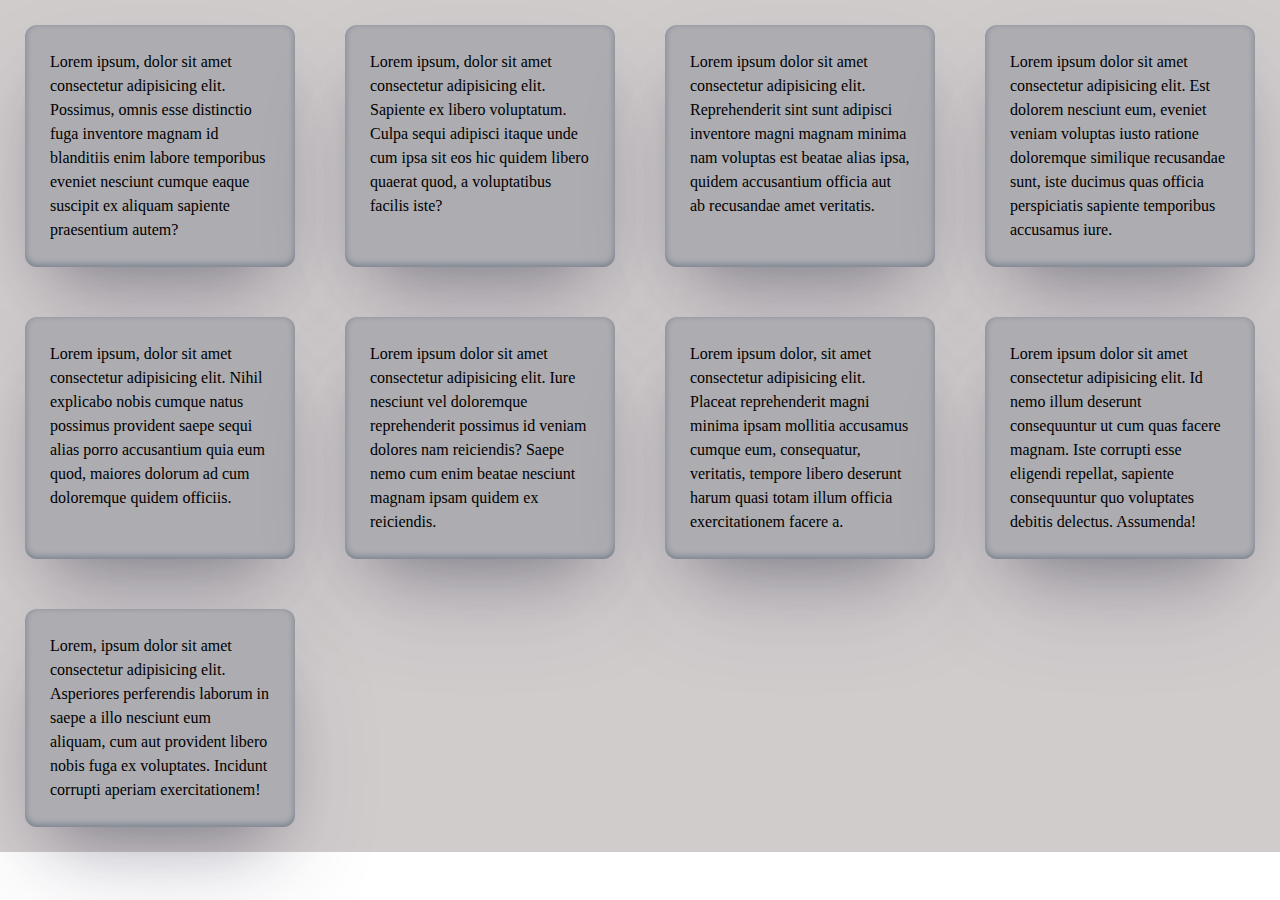
<file: Responsive without MQ/index.html>
<!DOCTYPE html>
<html lang="en">

<head>
  <meta charset="UTF-8">
  <meta http-equiv="X-UA-Compatible" content="IE=edge">
  <meta name="viewport" content="width=device-width, initial-scale=1.0">
  <title>Responsive grid</title>
  <link rel="stylesheet" href="index.css">
</head>

<body>
  <div id="grid">
    <div class="grid-item">Lorem ipsum, dolor sit amet consectetur adipisicing elit. Possimus, omnis esse distinctio
      fuga
      inventore magnam id blanditiis enim labore temporibus eveniet nesciunt cumque eaque suscipit ex aliquam sapiente
      praesentium autem?</div>
    <div class="grid-item">Lorem ipsum, dolor sit amet consectetur adipisicing elit. Sapiente ex libero voluptatum.
      Culpa
      sequi adipisci itaque unde cum ipsa sit eos hic quidem libero quaerat quod, a voluptatibus facilis iste?</div>
    <div class="grid-item">Lorem ipsum dolor sit amet consectetur adipisicing elit. Reprehenderit sint sunt adipisci
      inventore magni magnam minima nam voluptas est beatae alias ipsa, quidem accusantium officia aut ab recusandae
      amet
      veritatis.</div>
    <div class="grid-item">Lorem ipsum dolor sit amet consectetur adipisicing elit. Est dolorem nesciunt eum, eveniet
      veniam voluptas iusto ratione doloremque similique recusandae sunt, iste ducimus quas officia perspiciatis
      sapiente
      temporibus accusamus iure.</div>
    <div class="grid-item">Lorem ipsum, dolor sit amet consectetur adipisicing elit. Nihil explicabo nobis cumque natus
      possimus provident saepe sequi alias porro accusantium quia eum quod, maiores dolorum ad cum doloremque quidem
      officiis.</div>
    <div class="grid-item">Lorem ipsum dolor sit amet consectetur adipisicing elit. Iure nesciunt vel doloremque
      reprehenderit possimus id veniam dolores nam reiciendis? Saepe nemo cum enim beatae nesciunt magnam ipsam quidem
      ex
      reiciendis.</div>
    <div class="grid-item">Lorem ipsum dolor, sit amet consectetur adipisicing elit. Placeat reprehenderit magni minima
      ipsam mollitia accusamus cumque eum, consequatur, veritatis, tempore libero deserunt harum quasi totam illum
      officia
      exercitationem facere a.</div>
    <div class="grid-item">Lorem ipsum dolor sit amet consectetur adipisicing elit. Id nemo illum deserunt consequuntur
      ut
      cum quas facere magnam. Iste corrupti esse eligendi repellat, sapiente consequuntur quo voluptates debitis
      delectus.
      Assumenda!</div>
    <div class="grid-item">Lorem, ipsum dolor sit amet consectetur adipisicing elit. Asperiores perferendis laborum in
      saepe a illo nesciunt eum aliquam, cum aut provident libero nobis fuga ex voluptates. Incidunt corrupti aperiam
      exercitationem!</div>
  </div>
</body>

</html>
</file>
<file: Responsive without MQ/index.css>
* {
 margin: 0;
 padding: 0;
}

#grid {
 display: grid;
 grid-template-columns: repeat(auto-fit, minmax(250px, 1fr));
 gap: 50px;
 background-color: #d1cccc;
 padding: 25px;
}

.grid-item {
 padding: 25px;
 background-color: #acacb1;
 line-height: 1.5;
 font-size: 16px;
 border-radius: 12px;
 box-shadow: rgba(50, 50, 93, 0.25) 0px 50px 100px -20px,
  rgba(0, 0, 0, 0.3) 0px 30px 60px -30px,
  rgba(10, 37, 64, 0.35) 0px -2px 6px 0px inset;
}
</file>
